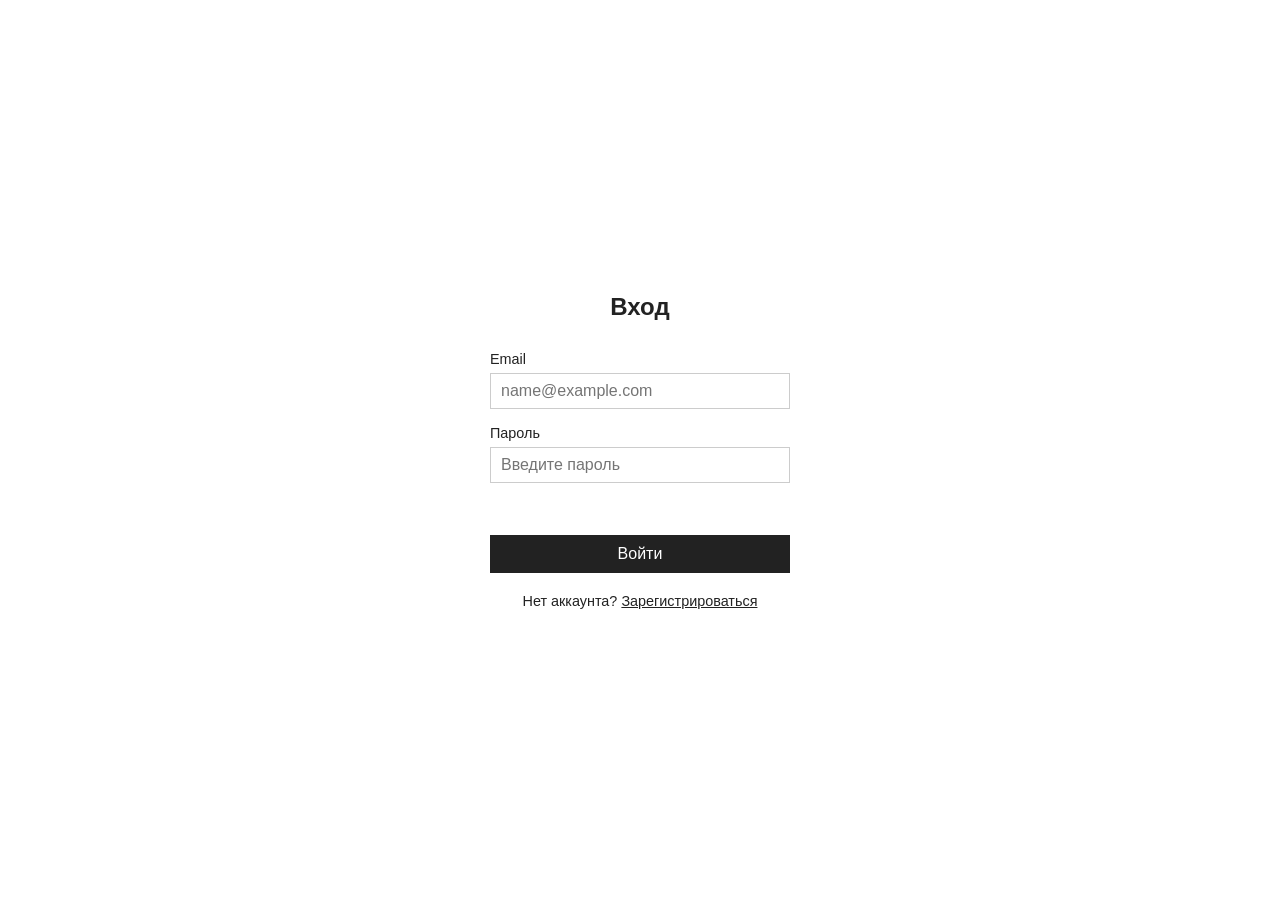
<file: index.html>
<!DOCTYPE html>
<html lang="ru">
<head>
  <meta charset="UTF-8">
  <meta name="viewport" content="width=device-width, initial-scale=1.0">
  <title>Вход | Lab 3</title>
  <link rel="stylesheet" href="css/style.css">
  <script src="js/auth.js" defer></script>
</head>
<body data-page="login">
  <main class="auth-page">
    <h1>Вход</h1>

    <form id="login-form" method="post" action="index.html" novalidate>
      <label for="login-email">Email</label>
      <input id="login-email" name="email" type="email" autocomplete="email" placeholder="name@example.com" required>

      <label for="login-password">Пароль</label>
      <input id="login-password" name="password" type="password" autocomplete="current-password" placeholder="Введите пароль" required>

      <p class="form-message" id="login-message" aria-live="polite"></p>

      <button type="submit">Войти</button>
    </form>

    <p class="form-switch">Нет аккаунта? <a href="register.html">Зарегистрироваться</a></p>
  </main>
</body>
</html>
</file>
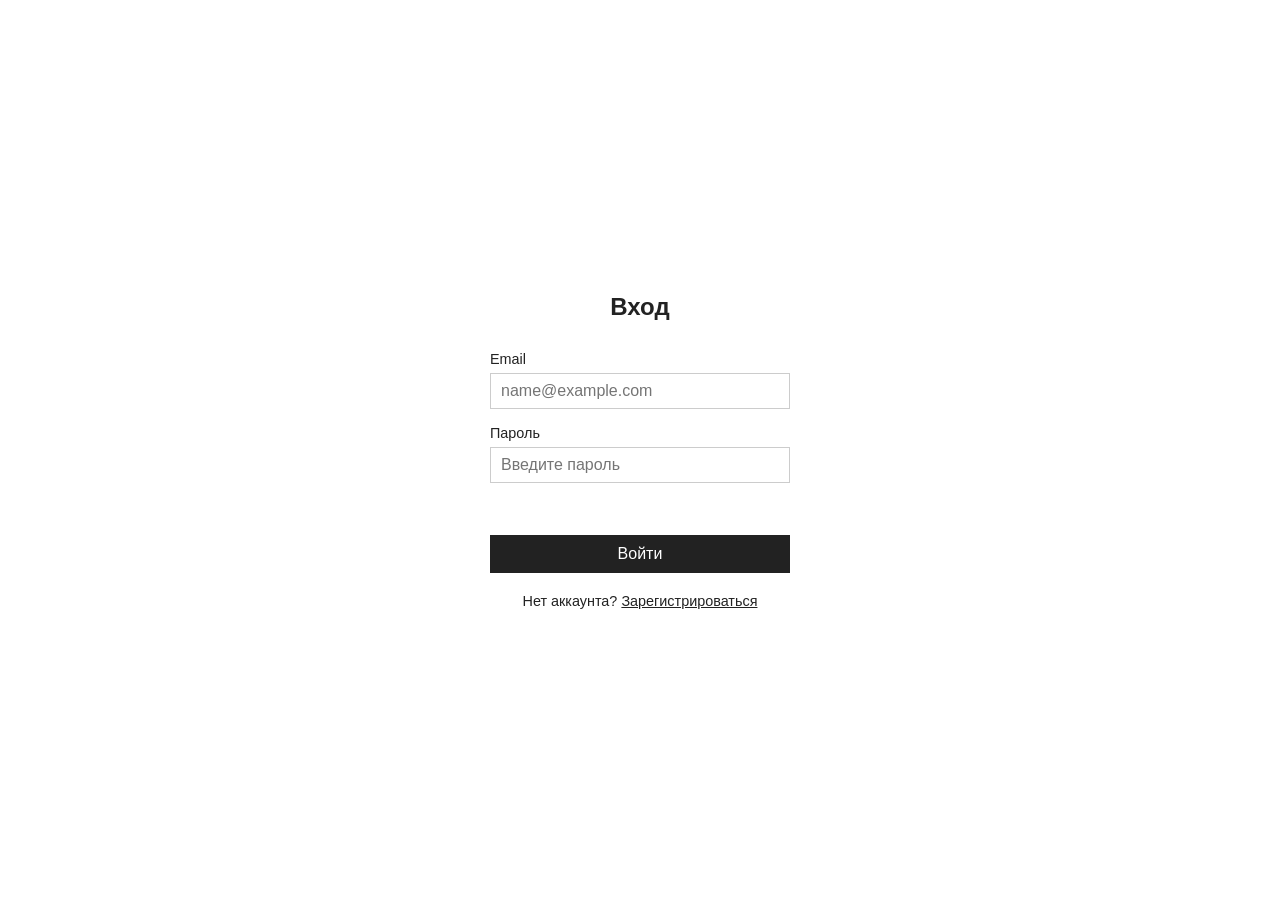
<file: home.html>
<!DOCTYPE html>
<html lang="ru">
<head>
  <meta charset="UTF-8">
  <meta name="viewport" content="width=device-width, initial-scale=1.0">
  <title>Главная | Lab 3</title>
  <link rel="stylesheet" href="css/style.css">
  <script src="js/auth.js" defer></script>
</head>
<body data-page="home">
  <header class="site-header">
    <img class="logo" src="img/iitu-logo.png" alt="IITU">
    <nav class="site-nav">
      <a href="home.html">Главная</a>
    </nav>
    <button class="logout-button" id="logout-button" type="button">Выйти</button>
  </header>

  <main class="home-content">
    <h1>Привет, <span id="user-name">пользователь</span>!</h1>
    <p>Вы успешно вошли в аккаунт.</p>
  </main>
</body>
</html>
</file>
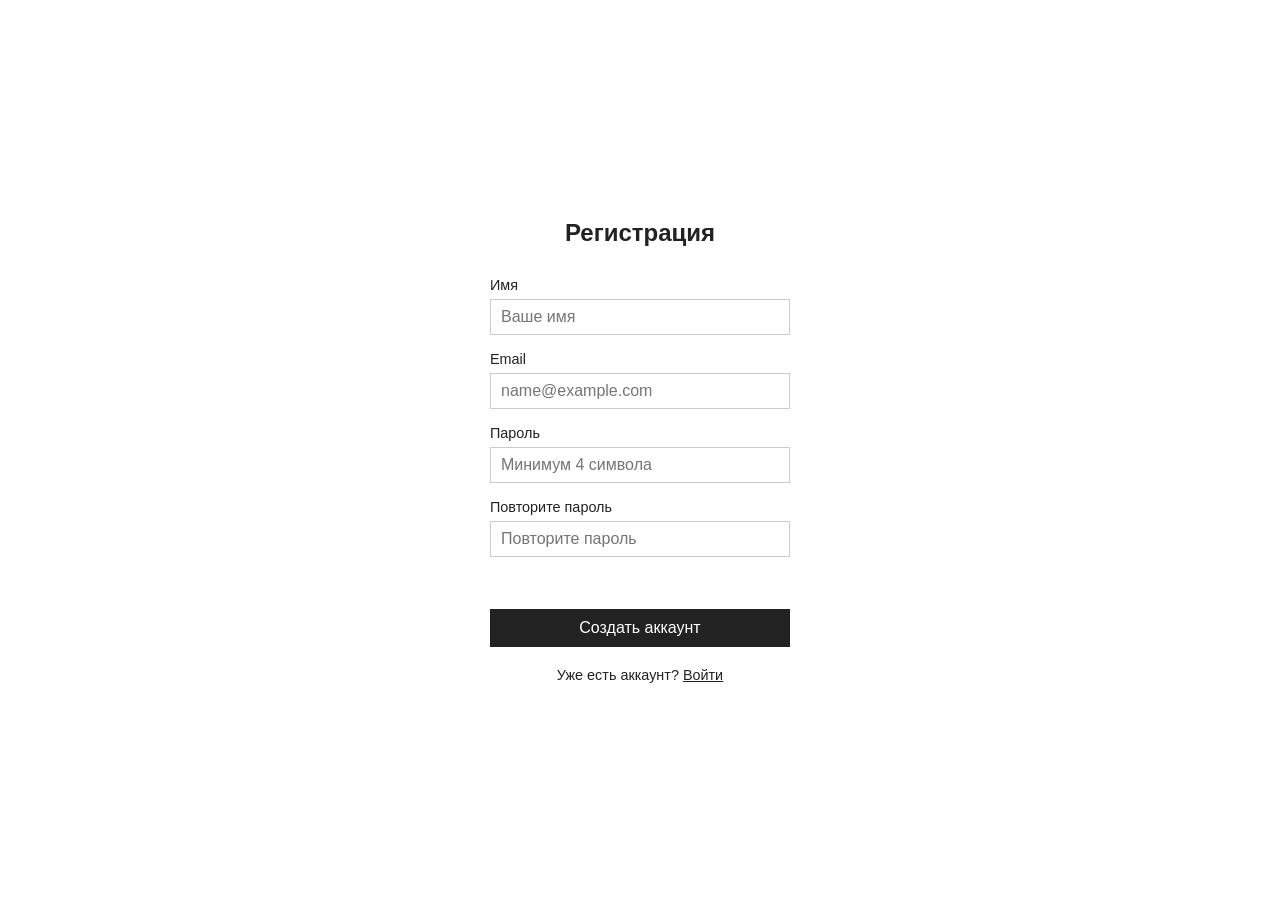
<file: register.html>
<!DOCTYPE html>
<html lang="ru">
<head>
  <meta charset="UTF-8">
  <meta name="viewport" content="width=device-width, initial-scale=1.0">
  <title>Регистрация | Lab 3</title>
  <link rel="stylesheet" href="css/style.css">
  <script src="js/auth.js" defer></script>
</head>
<body data-page="register">
  <main class="auth-page">
    <h1>Регистрация</h1>

    <form id="register-form" method="post" action="register.html" novalidate>
      <label for="register-name">Имя</label>
      <input id="register-name" name="name" type="text" autocomplete="name" placeholder="Ваше имя" required>

      <label for="register-email">Email</label>
      <input id="register-email" name="email" type="email" autocomplete="email" placeholder="name@example.com" required>

      <label for="register-password">Пароль</label>
      <input id="register-password" name="password" type="password" autocomplete="new-password" placeholder="Минимум 4 символа" minlength="4" required>

      <label for="register-confirm">Повторите пароль</label>
      <input id="register-confirm" name="confirm" type="password" autocomplete="new-password" placeholder="Повторите пароль" minlength="4" required>

      <p class="form-message" id="register-message" aria-live="polite"></p>

      <button type="submit">Создать аккаунт</button>
    </form>

    <p class="form-switch">Уже есть аккаунт? <a href="index.html">Войти</a></p>
  </main>
</body>
</html>
</file>
<file: css/style.css>
* {
  box-sizing: border-box;
}

body {
  min-height: 100vh;
  margin: 0;
  background-color: #ffffff;
  color: #222222;
  font-family: Arial, Helvetica, sans-serif;
}

a {
  color: #222222;
}

a:hover {
  text-decoration: underline;
}

.auth-page {
  min-height: 100vh;
  max-width: 340px;
  margin: 0 auto;
  padding: 20px;
  display: flex;
  flex-direction: column;
  justify-content: center;
}

.auth-page h1 {
  font-size: 1.5em;
  margin-bottom: 20px;
  text-align: center;
}

form {
  display: flex;
  flex-direction: column;
  gap: 6px;
}

label {
  margin-top: 10px;
  font-size: 0.9em;
}

input {
  height: 36px;
  border: 1px solid #cccccc;
  padding: 0 10px;
  font: inherit;
}

button {
  margin-top: 16px;
  height: 38px;
  border: 1px solid #222222;
  background-color: #222222;
  color: #ffffff;
  font: inherit;
  cursor: pointer;
}

button:hover {
  background-color: #444444;
}

.form-message {
  min-height: 18px;
  margin: 6px 0 0;
  color: #c62828;
  font-size: 0.85em;
}

.form-message.success {
  color: #16803a;
}

.form-switch {
  margin-top: 20px;
  font-size: 0.9em;
  text-align: center;
}

.site-header {
  display: grid;
  grid-template-columns: 1fr auto 1fr;
  align-items: center;
  padding: 16px 20px;
  border-bottom: 1px solid #e5e5e5;
}

.site-header .logo {
  height: 36px;
  justify-self: start;
}

.site-nav {
  justify-self: center;
}

.site-nav a {
  font-weight: bold;
}

.logout-button {
  justify-self: end;
}

.logout-button {
  height: 32px;
  padding: 0 14px;
  border: 1px solid #222222;
  background-color: #ffffff;
  color: #222222;
  font: inherit;
  cursor: pointer;
}

.logout-button:hover {
  background-color: #f2f2f2;
}

.home-content {
  max-width: 700px;
  margin: 0 auto;
  padding: 40px 20px;
}
</file>
